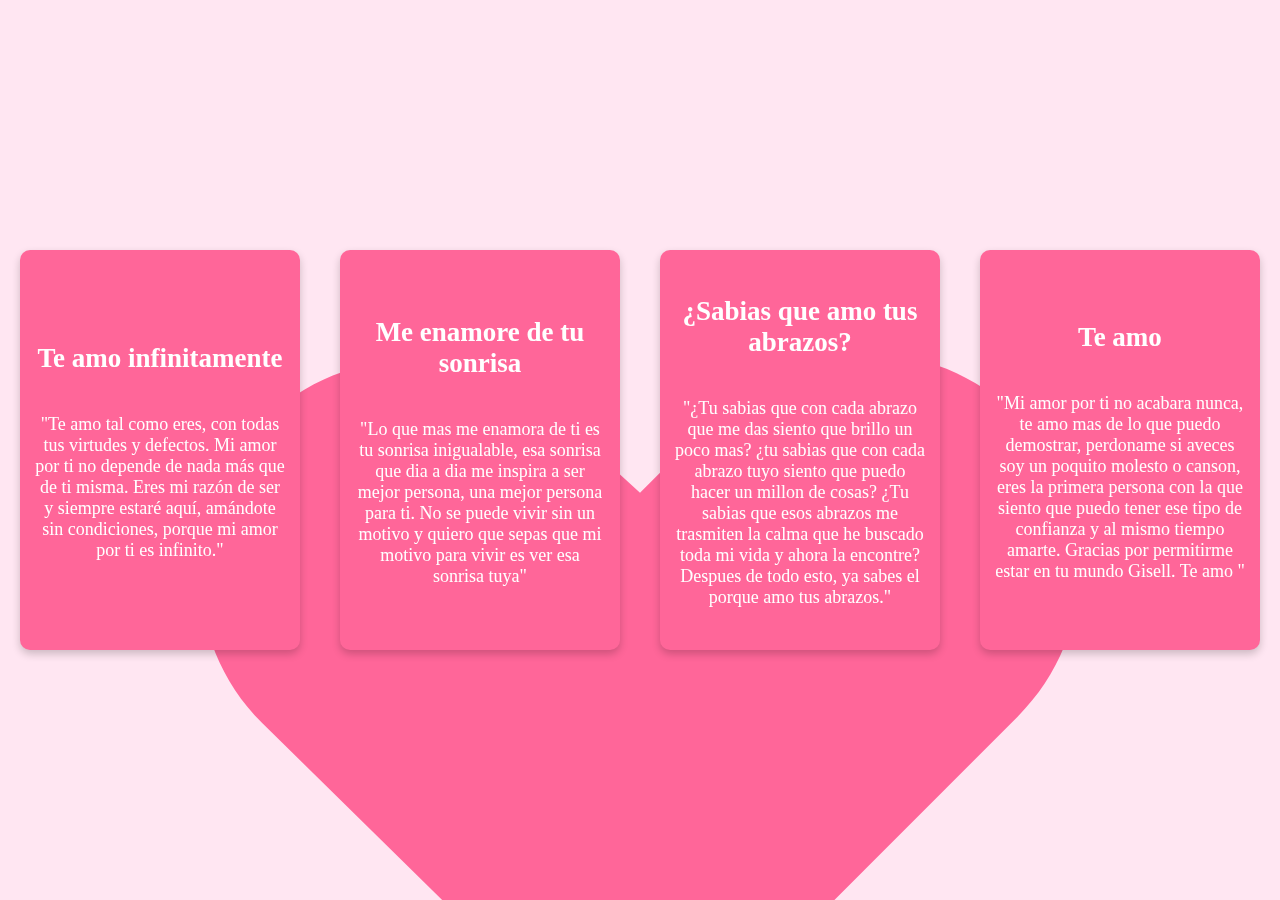
<file: Codigos para Gisell/index.html>
<!DOCTYPE html>
<html lang="es">
<head>
    <meta charset="UTF-8">
    <meta name="viewport" content="width=device-width, initial-scale=1.0">
    <title>Para Gisell</title>
    <link rel="stylesheet" href="css.css">
</head>
<body>
    <div class="background">
        <div class="hearts"></div>
    </div>
    <div class="container">
        <div class="card" onclick="flipCard(this)">
            <div class="card-inner">
                <div class="card-front">
                    <h2>Te amo infinitamente</h2>
                    <p>
                        "Te amo tal como eres, con todas tus virtudes y defectos. Mi amor por ti no depende de nada más que de ti misma. Eres mi razón de ser y siempre estaré aquí, amándote sin condiciones, porque mi amor por ti es infinito."
                    </p>
                </div>
                <div class="card-back">
                    <h3>Tu eres mi alma dinamita</h3>
                    <a href="https://youtu.be/Hmc2UKFNGzM" target="_blank">Ver video</a>
                </div>
            </div>
        </div>
        <div class="card" onclick="flipCard(this)">
            <div class="card-inner">
                <div class="card-front">
                    <h2>Me enamore de tu sonrisa</h2>
                    <p>  
                        "Lo que mas me enamora de ti es tu sonrisa inigualable, esa sonrisa que dia a dia me inspira a ser mejor persona, una mejor persona para ti. No se puede vivir sin un motivo y quiero que sepas que mi motivo para vivir es ver esa sonrisa tuya"
                    </p>
                </div>
                <div class="card-back">
                    <h3>Amo tu sonrisa Gisell, porfavor nunca dejes de sonreir</h3>
                    <a href="https://youtu.be/dVogyNCMTR0?t=12" target="_blank">Ver video</a>
                </div>
            </div>
        </div>
        <div class="card" onclick="flipCard(this)">
            <div class="card-inner">
                <div class="card-front">
                    <h2>¿Sabias que amo tus abrazos?</h2>
                    <p>
                         "¿Tu sabias que con cada abrazo que me das siento que brillo un poco mas? ¿tu sabias que con cada abrazo tuyo siento que puedo hacer un millon de cosas? ¿Tu sabias que esos abrazos me trasmiten la calma que he buscado toda mi vida y ahora la encontre? Despues de todo esto, ya sabes el porque amo tus abrazos." 
                    </p>
                </div>
                <div class="card-back">
                    <h3>Abrazame otro rato...</h3>
                    <a href="https://youtu.be/-6sSgzAziNE?t=8" target="_blank">Ver video</a>
                </div>
            </div>
        </div>
        <div class="card" onclick="flipCard(this)">
            <div class="card-inner">
                <div class="card-front">
                    <h2>Te amo</h2>
                    <p>
                        "Mi amor por ti no acabara nunca, te amo mas de lo que puedo demostrar, perdoname si aveces soy un poquito molesto o canson, eres la primera persona con la que siento que puedo tener ese tipo de confianza y al mismo tiempo amarte. Gracias por permitirme estar en tu mundo Gisell. Te amo "
                    </p>
                </div>
                <div class="card-back">
                    <h3>Te amo 100000000000000 Millones gisell, nunca lo olvides</h3>
                    <a href="https://youtu.be/QBsNQtMJxaE?t=40" target="_blank">Ver video</a>
                </div>
            </div>
        </div>
    </div>
    <script src="script.js"></script>
</body>
</html>
</file>
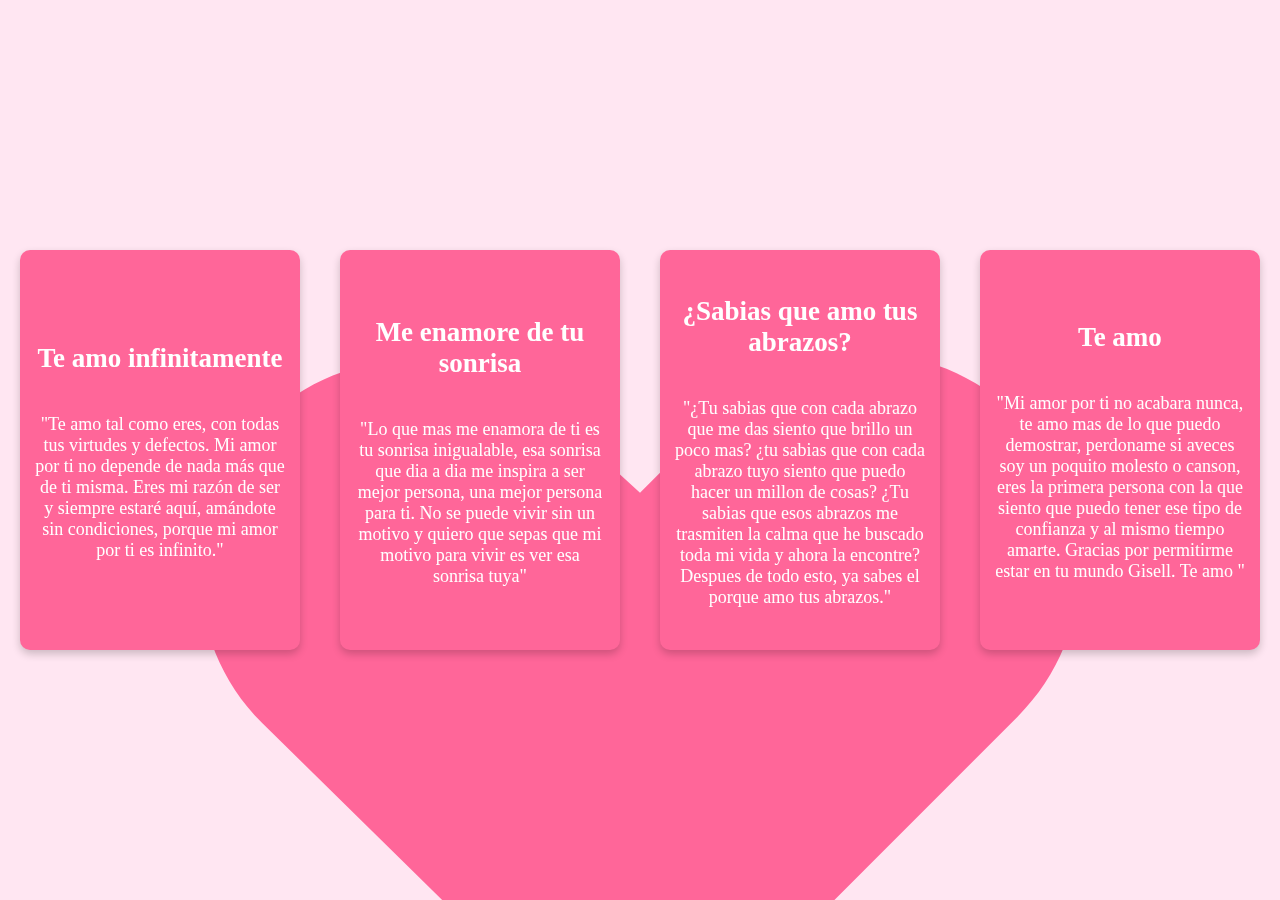
<file: Codigos para Gisell/HTML.html>
<!DOCTYPE html>
<html lang="es">
<head>
    <meta charset="UTF-8">
    <meta name="viewport" content="width=device-width, initial-scale=1.0">
    <title>Para Gisell</title>
    <link rel="stylesheet" href="css.css">
</head>
<body>
    <div class="background">
        <div class="hearts"></div>
    </div>
    <div class="container">
        <div class="card" onclick="flipCard(this)">
            <div class="card-inner">
                <div class="card-front">
                    <h2>Te amo infinitamente</h2>
                    <p>
                        "Te amo tal como eres, con todas tus virtudes y defectos. Mi amor por ti no depende de nada más que de ti misma. Eres mi razón de ser y siempre estaré aquí, amándote sin condiciones, porque mi amor por ti es infinito."
                    </p>
                </div>
                <div class="card-back">
                    <h3>Tu eres mi alma dinamita</h3>
                    <a href="https://youtu.be/Hmc2UKFNGzM" target="_blank">Ver video</a>
                </div>
            </div>
        </div>
        <div class="card" onclick="flipCard(this)">
            <div class="card-inner">
                <div class="card-front">
                    <h2>Me enamore de tu sonrisa</h2>
                    <p>  
                        "Lo que mas me enamora de ti es tu sonrisa inigualable, esa sonrisa que dia a dia me inspira a ser mejor persona, una mejor persona para ti. No se puede vivir sin un motivo y quiero que sepas que mi motivo para vivir es ver esa sonrisa tuya"
                    </p>
                </div>
                <div class="card-back">
                    <h3>Amo tu sonrisa Gisell, porfavor nunca dejes de sonreir</h3>
                    <a href="https://youtu.be/dVogyNCMTR0?t=12" target="_blank">Ver video</a>
                </div>
            </div>
        </div>
        <div class="card" onclick="flipCard(this)">
            <div class="card-inner">
                <div class="card-front">
                    <h2>¿Sabias que amo tus abrazos?</h2>
                    <p>
                         "¿Tu sabias que con cada abrazo que me das siento que brillo un poco mas? ¿tu sabias que con cada abrazo tuyo siento que puedo hacer un millon de cosas? ¿Tu sabias que esos abrazos me trasmiten la calma que he buscado toda mi vida y ahora la encontre? Despues de todo esto, ya sabes el porque amo tus abrazos." 
                    </p>
                </div>
                <div class="card-back">
                    <h3>Abrazame otro rato...</h3>
                    <a href="https://youtu.be/-6sSgzAziNE?t=8" target="_blank">Ver video</a>
                </div>
            </div>
        </div>
        <div class="card" onclick="flipCard(this)">
            <div class="card-inner">
                <div class="card-front">
                    <h2>Te amo</h2>
                    <p>
                        "Mi amor por ti no acabara nunca, te amo mas de lo que puedo demostrar, perdoname si aveces soy un poquito molesto o canson, eres la primera persona con la que siento que puedo tener ese tipo de confianza y al mismo tiempo amarte. Gracias por permitirme estar en tu mundo Gisell. Te amo "
                    </p>
                </div>
                <div class="card-back">
                    <h3>Te amo 100000000000000 Millones gisell, nunca lo olvides</h3>
                    <a href="https://youtu.be/QBsNQtMJxaE?t=40" target="_blank">Ver video</a>
                </div>
            </div>
        </div>
    </div>
    <script src="script.js"></script>
</body>
</html>
</file>
<file: Codigos para Gisell/css.css>
body {
    margin: 0;
    padding: 0;
    font-family: 'Oswald', serif;
    font-optical-sizing: auto;
    font-style: normal;
    font-size: 52px;
    background-color: #ffe6f2; /* Fondo rosado pálido */
}


.background {
    position: fixed;
    top: 0;
    left: 0;
    width: 100%;
    height: 100%;
    z-index: -1;
}

.hearts {
    position: absolute;
    width: 100%;
    height: 520%;
    background: url('data:image/svg+xml;utf8,<svg xmlns="http://www.w3.org/2000/svg" viewBox="0 0 100 100"><path fill="%23ff6699" d="M50 85.5L20.5 56.5c-6.5-6.5-6.5-17 0-23.5 6.5-6.5 17-6.5 23.5 0L50 38.5l6-6c6.5-6.5 17-6.5 23.5 0 6.5 6.5 6.5 17 0 23.5L50 85.5z"/></svg>') repeat;
    animation: moveHearts 20s linear infinite;
}

@keyframes moveHearts {
    0% { transform: translateY(0); }
    100% { transform: translateY(-100%); }
}

.container {
    display: flex;
    flex-wrap: wrap;
    justify-content: center;
    align-items: center;
    min-height: 100vh;
    gap: 20px;
    box-sizing: border-box; /* Asegura que el padding no afecte el ancho total */
}

.card {
    width: calc(90% - 40px); /* Dos cards por fila en móviles */
    height: 380px; /*Altura reducida para móviles*/
    cursor: pointer;
    margin: 10px; /* Margen entre cards */
    box-sizing: border-box; /* Asegura que el padding no afecte el ancho total */
}

@media (min-width: 768px) {
    .card {
        width: 280px; /* Tamaño fijo para pantallas más grandes */
        height: 400px; /* Altura original para pantallas grandes */
    }
}

.card-inner {
    width: 100%;
    height: 100%;
    position: relative;
    transform-style: preserve-3d;
    transition: transform 0.6s;
}

.card.flipped .card-inner {
    transform: rotateY(180deg);
}

.card-front, .card-back {
    width: 100%;
    height: 100%;
    position: absolute;
    backface-visibility: hidden;
    display: flex;
    flex-direction: column;
    justify-content: center;
    align-items: center;
    text-align: center;
    padding: 15px; /* Padding interno para el contenido */
    border-radius: 10px;
    box-shadow: 0 4px 8px rgba(0, 0, 0, 0.2);
    box-sizing: border-box; /* Asegura que el padding no afecte el ancho total */
}

.card-front {
    background-color: #ff6699; /* Color de fondo de la tarjeta frontal */
    color: white;
    font-size: 18px; /* Tamaño de fuente reducido para móviles */
    overflow: hidden; /* Evita que el texto se salga */
}

.card-front:hover{
    cursor: pointer;
    background-color: white; /* Color de fondo de la tarjeta frontal */
    color: #ff6699;
}


.card-back {
    background-color: #ff99cc; /* Color de fondo de la tarjeta trasera */
    color: white;
    transform: rotateY(180deg);
    font-size: 16px; /* Tamaño de fuente para el título */
}

.card-back h3 {
    margin: 0;
    font-size: 20px; /* Tamaño del título */
    text-align: center;
    position: absolute;
    top: 20px; /* Título en la parte superior */
}

.card-back a {
    color: white;
    text-decoration: none; 
    font-weight: bold;
    margin-top: 10px;
    display: inline-block;
    padding: 25px 30px;
    background-color: #ff3366;
    border-radius: 5px;
}

.card-back a:hover {
    background-color: #ff0044;
}
</file>
